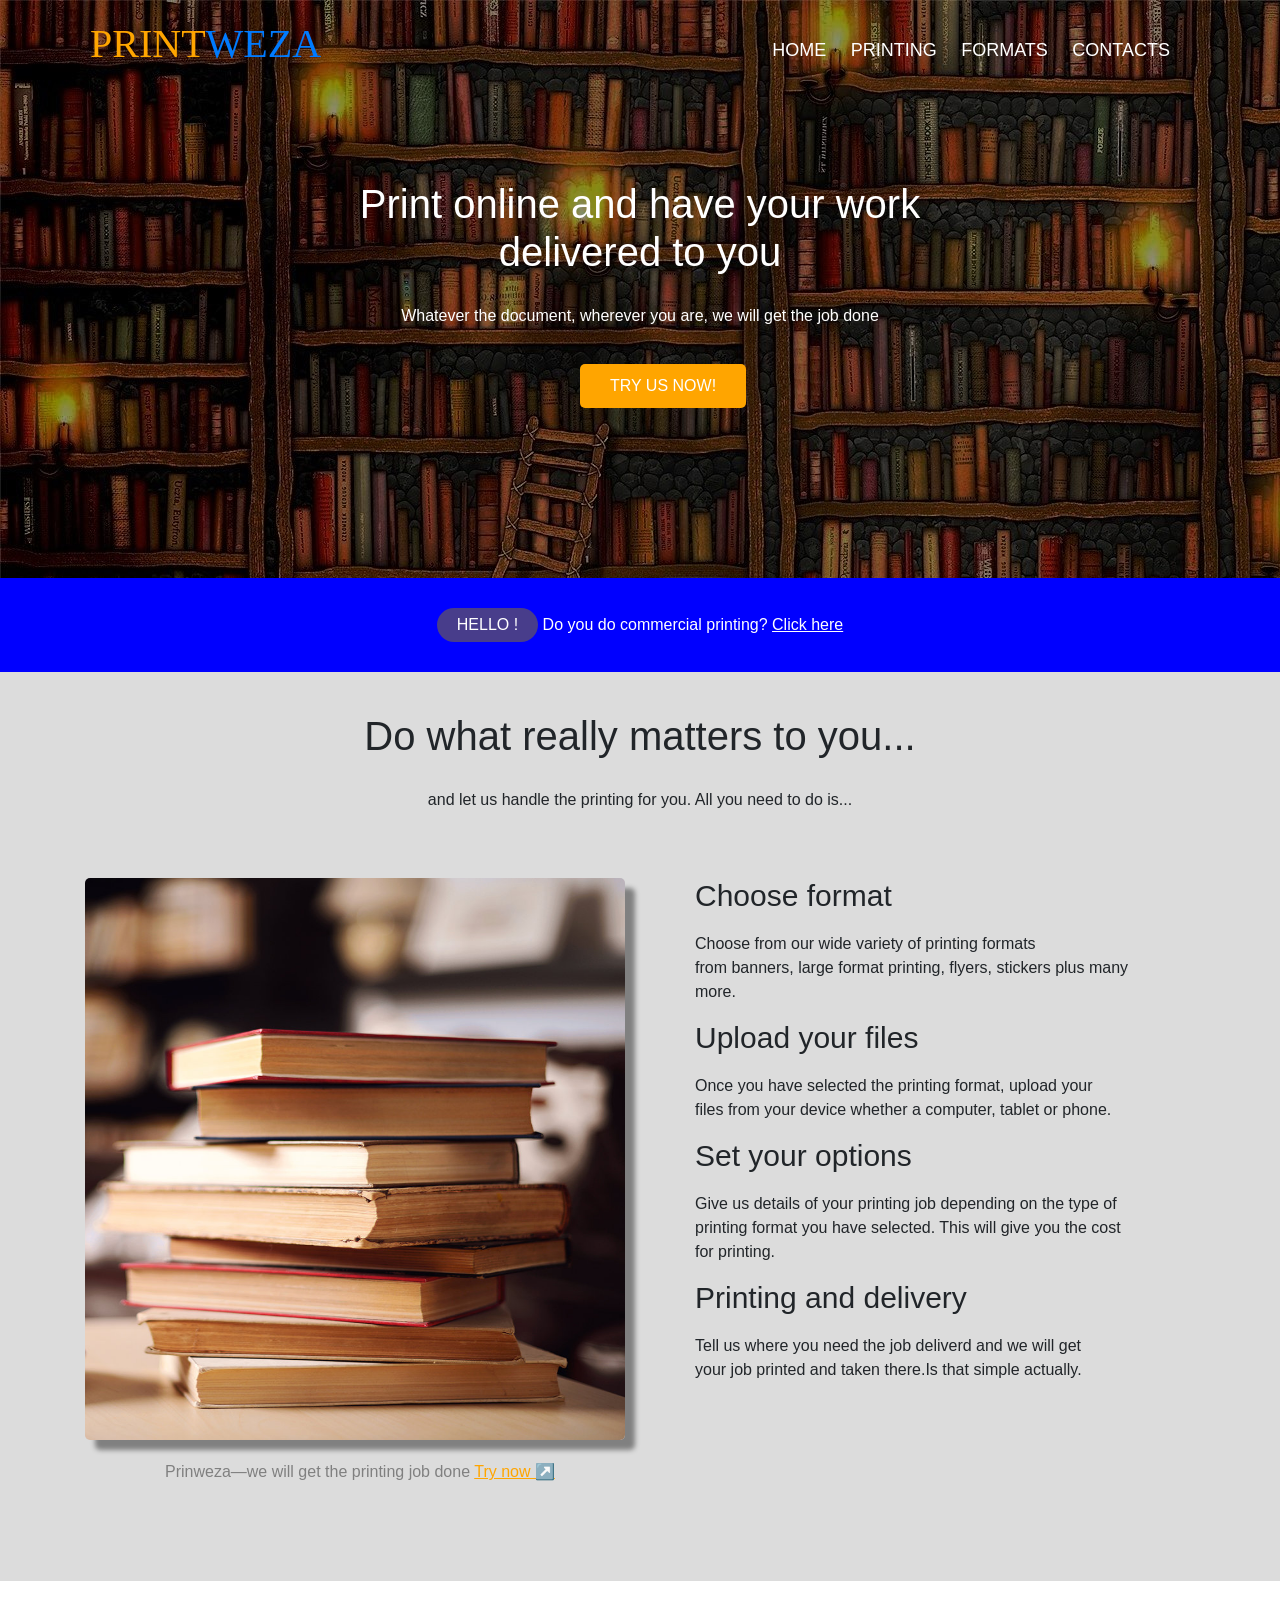
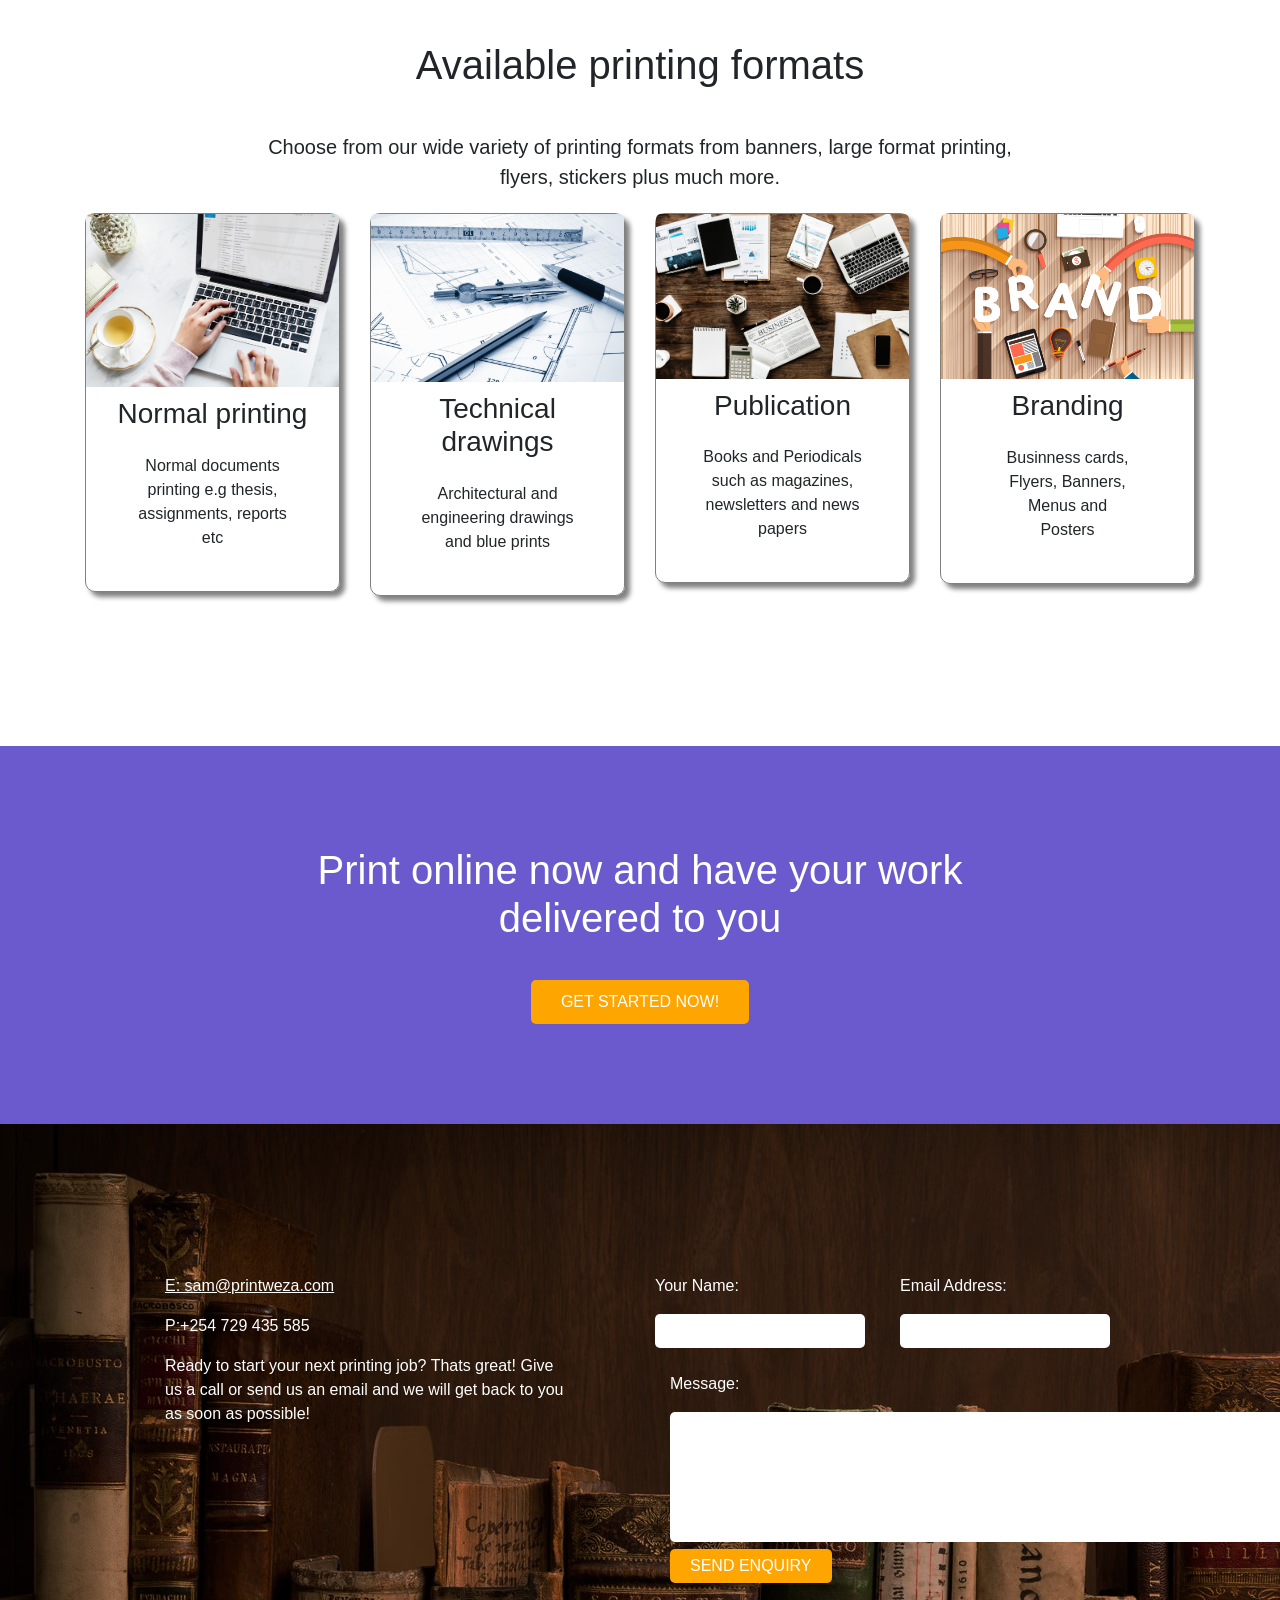
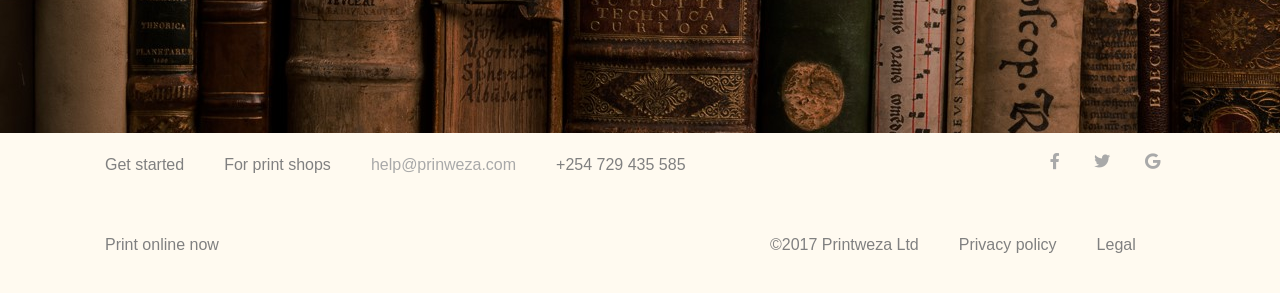
<file: index.html>
<!DOCTYPE html>
<html>
<head>
	<title>Print Weza</title>
	<link rel="stylesheet" href="https://stackpath.bootstrapcdn.com/bootstrap/4.3.1/css/bootstrap.min.css" integrity="sha384-ggOyR0iXCbMQv3Xipma34MD+dH/1fQ784/j6cY/iJTQUOhcWr7x9JvoRxT2MZw1T" crossorigin="anonymous">
	<link rel='stylesheet' href='https://use.fontawesome.com/releases/v5.7.0/css/all.css' integrity='sha384-lZN37f5QGtY3VHgisS14W3ExzMWZxybE1SJSEsQp9S+oqd12jhcu+A56Ebc1zFSJ' crossorigin='anonymous'>
	<link rel="stylesheet" type="text/css" href="style.css">
	<script src=""></script>
</head>
	
<body>
<header>
	
	<div class="logo">
		<h1><a href=""><span style="color: orange">PRINT</span>WEZA</a></h1>
	</div>
	
	<div class="nav">
		<ul>
			<span><li><a href="">HOME</a></li></span>
			<span><li><a href="#printing">PRINTING</a></li></span>
			<span><li><a href="#formats">FORMATS</a></li></span>
			<span><li><a href="#contacts">CONTACTS</a></li></span>
		</ul>
	</div>
	
	<div class="intro">
		<h1>Print online and have your work<br> delivered to you</h1>
		<p>Whatever the document, wherever you are, we will get the job done</p>
		<button><a href="login.html">TRY US NOW!</a></button>
	</div>
	
</header>
	
<section class="section_0">
	<div class="help">
		<button><a href="">HELLO !</a></button>
		<span>Do you do commercial printing? <a href="">Click here</a></span>
	</div>
</section>

<section class="section-1">
	<div id="printing">
	<div class="list">
		<h1>Do what really matters to you...</h1>
		<p>and let us handle the printing for you. All you need to do is...</p>
	</div>
	
	<div class="container">
		<div class="row">
			<div class="col-xs-6 col-sm-6 col-md-6 col-lg-6">
				<img  class="img1" src="book.jpg">
				<p class="link">Prinweza&#8213;we will get the printing job done <a href="">Try now &#x2197;</a></p>
			</div>
			
			<div class="col-xs-6 col-sm-6 col-md-6 col-lg-6" >
				<ol>
					<li>
						<h3>Choose format</h3>
						<p>Choose from our wide variety of printing formats<br> from banners, large format printing, flyers, stickers plus many<br> more.</p>
					</li>
					
					<li>
						<h3>Upload your files</h3>
						<p>Once you have selected the printing format, upload your<br> files from your device whether a computer, tablet or phone.</p>
					</li>
					
					<li>
						<h3>Set your options</h3>
						<p>Give us details of your printing job depending on the type of<br> printing format you have selected. This will give you the cost<br> for printing. </p>
					</li>
					
					<li>
						<h3>Printing and delivery</h3>
						<p>Tell us where you need the job deliverd and we will get<br> your job printed and taken there.Is that simple actually.</p>
					</li>
				</ol>
			</div>
		</div>
	</div>
</div>
</section>

<section class="section_2">
	<div id="formats">
	<div class="format">
		<h1>Available printing formats</h1>
		<p>Choose from our wide variety of printing formats from banners, large format printing,<br> flyers, stickers plus much more.</p>
	</div>
	
	<div class="container">
		<div class="row">
			<div class="col-xs-3 col-sm-3 col-md-3 col-lg-3">
				<div class="format_1">
					<li>
						<img src="publication4.jpg">
							<h3>Normal printing</h3>
							<p>Normal documents<br> printing e.g thesis,<br> assignments, reports<br> etc</p>
					</li>
				</div>
			</div>
			
			<div class="col-xs-3 col-sm-3 col-md-3 col-lg-3">
				<div class="format_1">
					<li>
						<img src="drawing8.jpg">
							<h3>Technical<br> drawings</h3>
							<p>Architectural and<br> engineering drawings<br> and blue prints</p>
					</li>
				</div>
			</div>
			
			<div class="col-xs-3 col-sm-3 col-md-3 col-lg-3">
				<div class="format_1">
					<li>
						<img src="publication1.jpg">
							<h3>Publication</h3>
							<p>Books and Periodicals<br> such as magazines,<br> newsletters and news<br> papers </p>	
					</li>
				</div>
			</div>
			
			<div class="col-xs-3 col-sm-3 col-md-3 col-lg-3">
				<div class="format_1">
					<li>
						<img src="brand6.png">
							<h3>Branding</h3>
							<p>Businness cards,<br> Flyers, Banners,<br> Menus and<br> Posters</p>
					</li>
				</div>
			</div>
		</div>
	</div>
	</div>
</section>
	
<section class="section_3">
	<div class="container">
		<div class="row">
			<div class="col-xs-12 col-sm-12 col-md-12 col-lg-12">
				<div class="contact">
					<h1>Print online now and have your work<br> delivered to you</h1>
					<button><a href="">GET STARTED NOW!</a></button>
				</div>
			</div>
		</div>
	</div>
</section>	
	
<section class="section_4">
	<div class="container">
		<div class="row">
				<div class="col-xs-6 col-sm-6 col-md-6 col-lg-6">
					<p class="para2">E: sam@printweza.com</p>
					<p class="para1">P:+254 729 435 585</p>
					<p class="para1">Ready to start your next printing job? Thats great! Give<br> us a call or send us an email and we will get back to you<br> as soon as possible!</p>
				</div>
			
				<div class="col-xs-6 col-sm-6 col-md-6 col-lg-6">
					<div class="row">
						<div class="col-xs-6 col-sm-6 col-md-6 col-lg-6">
							<p class="para1">Your Name:</p>
							<input type="text" >
						</div>
					
					<div class="col-xs-6 col-sm-6 col-md-6 col-lg-6">
						<p class="para1">Email Address:</p>
						<input type="text" >
						</div>
					</div>
					<br>
					<div class="col-xs-12 col-sm-12 col-md-12 col-lg-12">
						<p class="para1">Message:</p>
							<textarea  rows="5" cols="63" placeholder="" ></textarea>
							<button><a href="">SEND ENQUIRY</a></button>
					</div>
			</div>
		</div>	
	</div>
</section>
	
	<footer>
		<div class="container">
			<div class="row">
				<div class="col-xs-10 col-sm-10 col-md-10 col-lg-10">
					<div class="col-xs-2.5 col-sm-2.5 col-md-2.5 col-lg-2.5">
						<p>Get started</p>
					</div>
					<div class="col-xs-2.5 col-sm-2.5 col-md-2.5 col-lg-2.5">
						<p>For print shops</p>
					</div>
					<div class="col-xs-2.5 col-sm-2.5 col-md-2.5 col-lg-2.5">
						<p><a href="">help@prinweza.com</a></p>
					</div>
					<div class="col-xs-2.5 col-sm-2.5 col-md-2.5 col-lg-2.5">
						<p>+254 729 435 585</p>
					</div>
				</div>
				
				<div class="col-xs-2 col-sm-2 col-md-2 col-lg-2">
					<a href="https://www.facebook.com/"><i class='fab fa-facebook-f'></i></a>
					<a href="https://twitter.com/"><i class='fab fa-twitter'></i></a>
					<a href="https://www.google.com"><i class='fab fa-google'></i></a>
				</div>
			</div>
			
			<div class="row">
				<div class="col-xs-7 col-sm-7 col-md-7 col-lg-7">
					<p>Print online now</p>
				</div>
				
				<div class="col-xs-5 col-sm-5 col-md-5 col-lg-5">
					<div class="col-xs-1.6 col-sm-1.6 col-md-1.6 col-lg-1.6">
						<p>&copy;2017 Printweza Ltd</p>
					</div>
					<div class="col-xs-1.6 col-sm-1.6 col-md-1.6 col-lg-1.6">
						<p>Privacy policy</p>
					</div>
					<div class="col-xs-1.6 col-sm-1.6 col-md-1.6 col-lg-1.6">
						<p>Legal</p>
					</div>
				</div>
			</div>
		</div>
	</footer>
	
	<script src="https://code.jquery.com/jquery-3.3.1.slim.min.js" integrity="sha384-q8i/X+965DzO0rT7abK41JStQIAqVgRVzpbzo5smXKp4YfRvH+8abtTE1Pi6jizo" crossorigin="anonymous"></script>
<script src="https://cdnjs.cloudflare.com/ajax/libs/popper.js/1.14.7/umd/popper.min.js" integrity="sha384-UO2eT0CpHqdSJQ6hJty5KVphtPhzWj9WO1clHTMGa3JDZwrnQq4sF86dIHNDz0W1" crossorigin="anonymous"></script>
<script src="https://stackpath.bootstrapcdn.com/bootstrap/4.3.1/js/bootstrap.min.js" integrity="sha384-JjSmVgyd0p3pXB1rRibZUAYoIIy6OrQ6VrjIEaFf/nJGzIxFDsf4x0xIM+B07jRM" crossorigin="anonymous"></script>
</body>
</html>
</file>
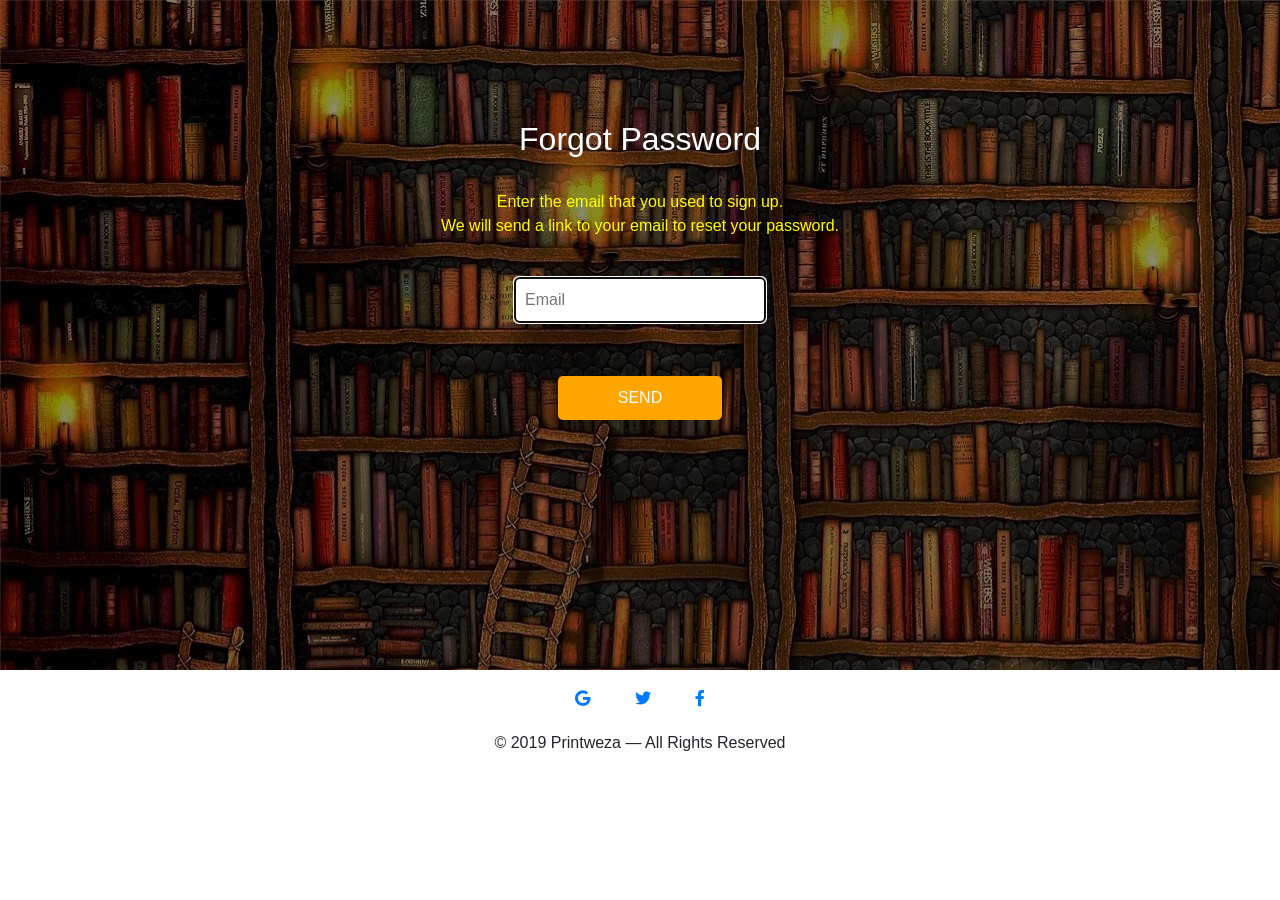
<file: forgot.html>
<!DOCTYPE html>
<html>
<head>
	<title>Forgot password</title>
	
	<link rel="stylesheet" href="https://stackpath.bootstrapcdn.com/bootstrap/4.3.1/css/bootstrap.min.css" integrity="sha384-ggOyR0iXCbMQv3Xipma34MD+dH/1fQ784/j6cY/iJTQUOhcWr7x9JvoRxT2MZw1T" crossorigin="anonymous">
	<link rel='stylesheet' href='https://use.fontawesome.com/releases/v5.7.0/css/all.css' integrity='sha384-lZN37f5QGtY3VHgisS14W3ExzMWZxybE1SJSEsQp9S+oqd12jhcu+A56Ebc1zFSJ' crossorigin='anonymous'>

	<link rel="stylesheet" href="style.css" >
	
</head>
	
<body>
	<div class="forgot">
		<form onsubmit="return myFunction()" action="reset.html">
			<h2>Forgot Password</h2>
			<br>
			<p>Enter the email that you used to sign up.<br> We will send a link to your email to reset your password.</p>
			<br>
			<input type="email" autocomplete="off" autofocus id ="email" placeholder="Email">
			<br><br>
			<button type="submit">SEND</button>
		</form>
	</div>
	
	<div class="links">
		<a href="https://www.google.com"><i class='fab fa-google'></i></a>
		<a href="https://twitter.com/"><i class='fab fa-twitter'></i></a>
		<a href="https://www.facebook.com/"><i class='fab fa-facebook-f'></i></a>
	</div>

	<div class="rights">
		<p>&copy; 2019 Printweza &#8213; All Rights Reserved</p>
	</div>
	
	<script>
		function myFunction(){
			
			var email = document.getElementById("email");
			
			if(email.value.trim() == ""){
				alert("Enter email");
				return false;
			}
			
		}
	
	</script>
</body>
</html>
</file>
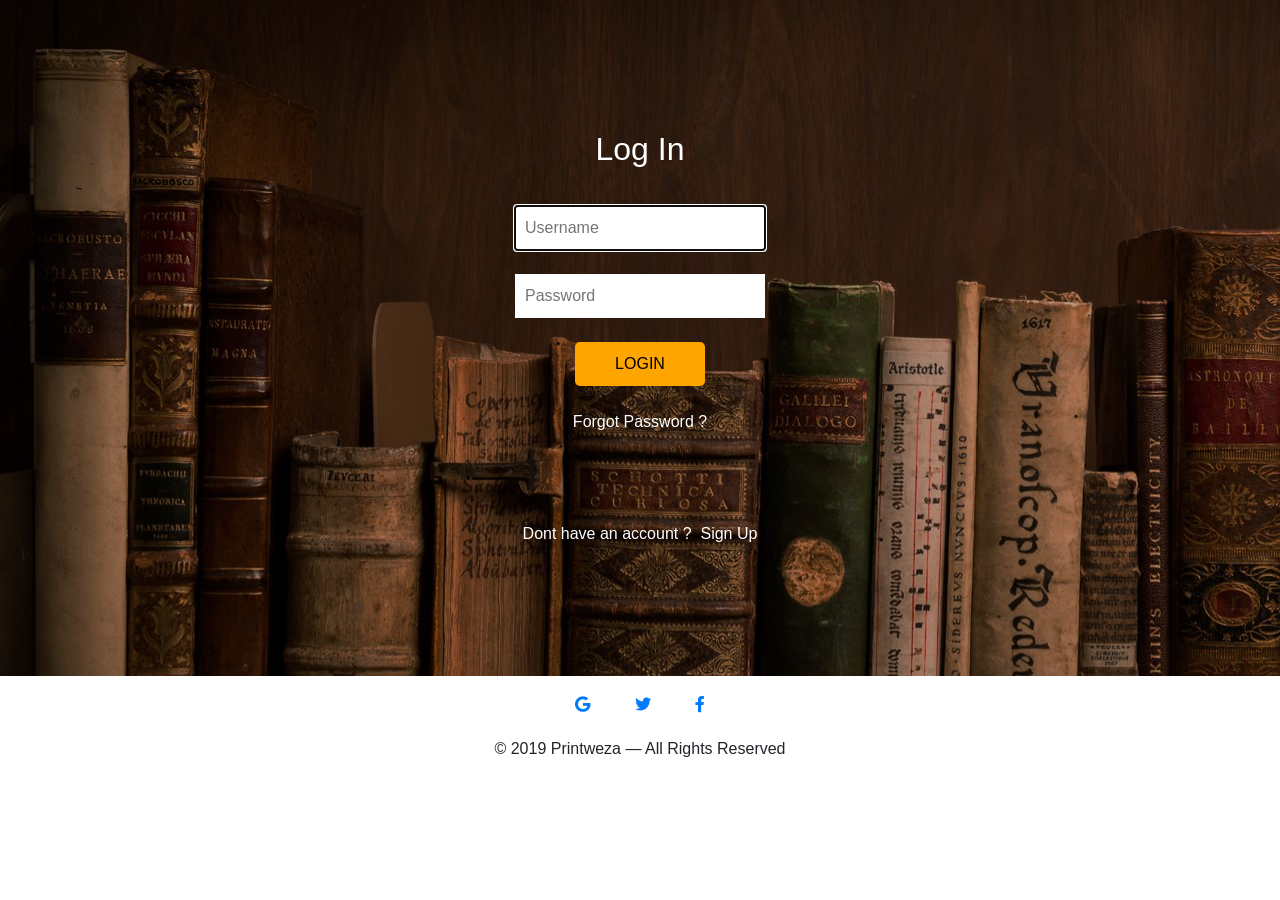
<file: login.html>
<!DOCTYPE html>
<html>

<head>
	<title>Log In</title>
	
	<link rel="stylesheet" href="https://stackpath.bootstrapcdn.com/bootstrap/4.3.1/css/bootstrap.min.css" integrity="sha384-ggOyR0iXCbMQv3Xipma34MD+dH/1fQ784/j6cY/iJTQUOhcWr7x9JvoRxT2MZw1T" crossorigin="anonymous">
	<link rel='stylesheet' href='https://use.fontawesome.com/releases/v5.7.0/css/all.css' integrity='sha384-lZN37f5QGtY3VHgisS14W3ExzMWZxybE1SJSEsQp9S+oqd12jhcu+A56Ebc1zFSJ' crossorigin='anonymous'>
	<link rel="stylesheet" href="style.css" >
	
</head>

<body>
	
	<div class="frm">
		<form onsubmit="return myLogin()" action="weza.html">
			<h2>Log In</h2>
			<input type="text" autocomplete="off" autofocus id="uname" placeholder="Username">
			<br><br>
			<input type="password" id="pass" placeholder="Password">
			<br><br>
			<button type="submit">LOGIN</button>
			<br><br>
			<p><a href="forgot.html">Forgot Password ?</a></p>
			<br><br><br>
			<p>Dont have an account ? &nbsp;<a href="signup.html">Sign Up</a></p>
			<br>
		</form>
	</div>
	
	<div class="links">
		<a href="https://www.google.com"><i class='fab fa-google'></i></a>
		<a href="https://twitter.com/"><i class='fab fa-twitter'></i></a>
		<a href="https://www.facebook.com/"><i class='fab fa-facebook-f'></i></a>
	</div>

	<div class="rights">
		<p>&copy; 2019 Printweza &#8213; All Rights Reserved</p>
	</div>
	
</body>
	
<script>
	function myLogin(){
		
		var username = document.getElementById("uname");
		
		var password = document.getElementById("pass");
		
		if(username.value.trim() == "" && password.value.trim() == ""){
			alert("Fill in the details below");
			return false;
		}
		
		if(username.value.trim() == ""){
			alert("Enter username");
			return false;
		}
		
		if(password.value.trim() == ""){
			alert("Enter password");
			return false;
		}
		
		if (password.value.trim() !== "samuel"){
			alert("Wrong password");
			return false;
		}
	}
	
</script>
</html>
</file>
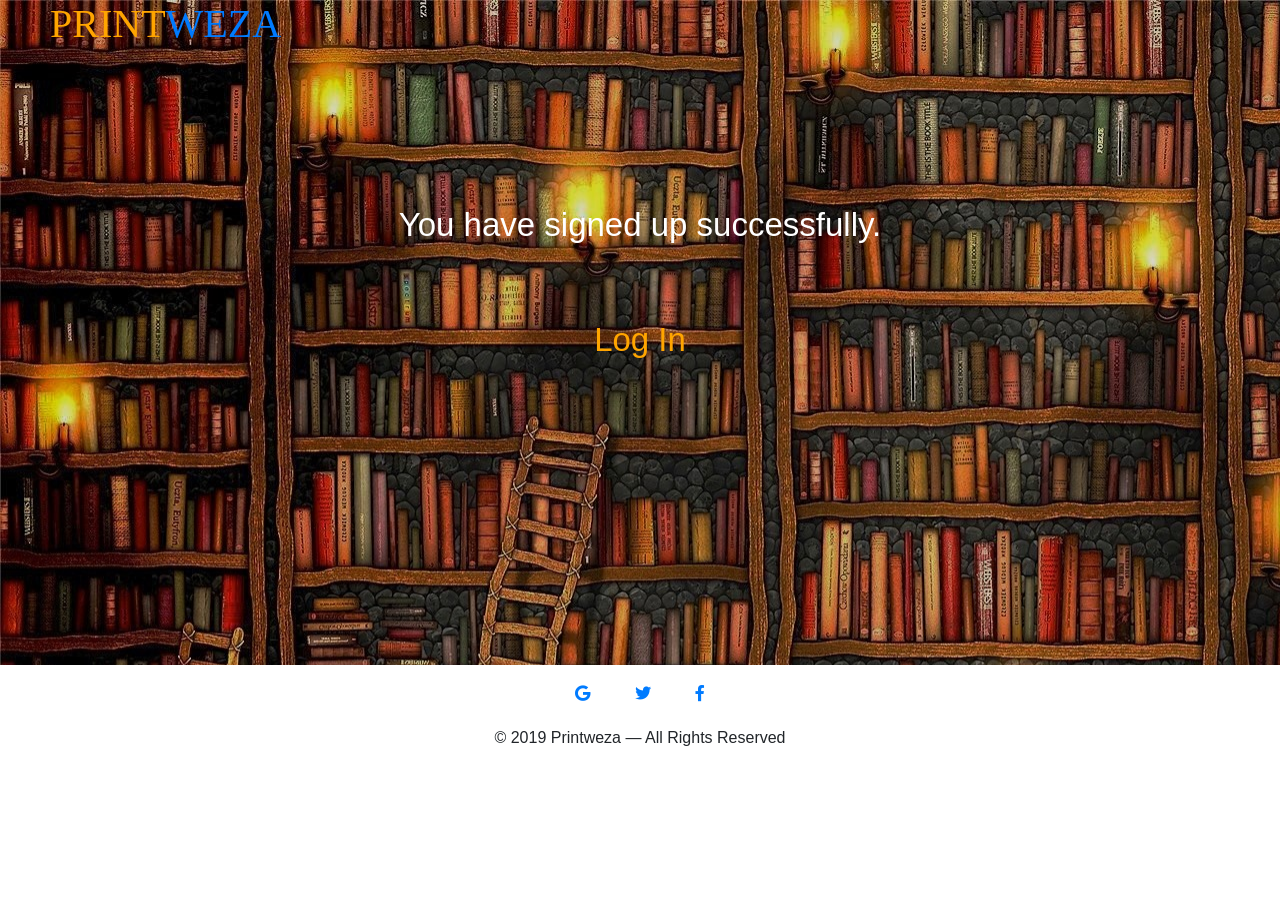
<file: message.html>
<!DOCTYPE html>
<html>
	<head>
		<title>Message</title>
		
		<link rel="stylesheet" href="https://stackpath.bootstrapcdn.com/bootstrap/4.3.1/css/bootstrap.min.css" integrity="sha384-ggOyR0iXCbMQv3Xipma34MD+dH/1fQ784/j6cY/iJTQUOhcWr7x9JvoRxT2MZw1T" crossorigin="anonymous">
		<link rel='stylesheet' href='https://use.fontawesome.com/releases/v5.7.0/css/all.css' integrity='sha384-lZN37f5QGtY3VHgisS14W3ExzMWZxybE1SJSEsQp9S+oqd12jhcu+A56Ebc1zFSJ' crossorigin='anonymous'>
		<link rel="stylesheet" href="style.css" >
		
	</head>
	<body>
		
		<div class="logo">
		<h1><a href="weza.html"><span style="color: orange">PRINT</span>WEZA</a></h1>
		</div>
		
		<div class="msg">
			<p>You have signed up successfully.</p>
			<br>
			<a href="login.html">Log In</a>
		</div>
		
		<div class="links">
			<a href="https://www.google.com"><i class='fab fa-google'></i></a>
			<a href="https://twitter.com/"><i class='fab fa-twitter'></i></a>
			<a href="https://www.facebook.com/"><i class='fab fa-facebook-f'></i></a>
		</div>

	<div class="rights">
		<p>&copy; 2019 Printweza &#8213; All Rights Reserved</p>
	</div>
	</body>
</html>
</file>
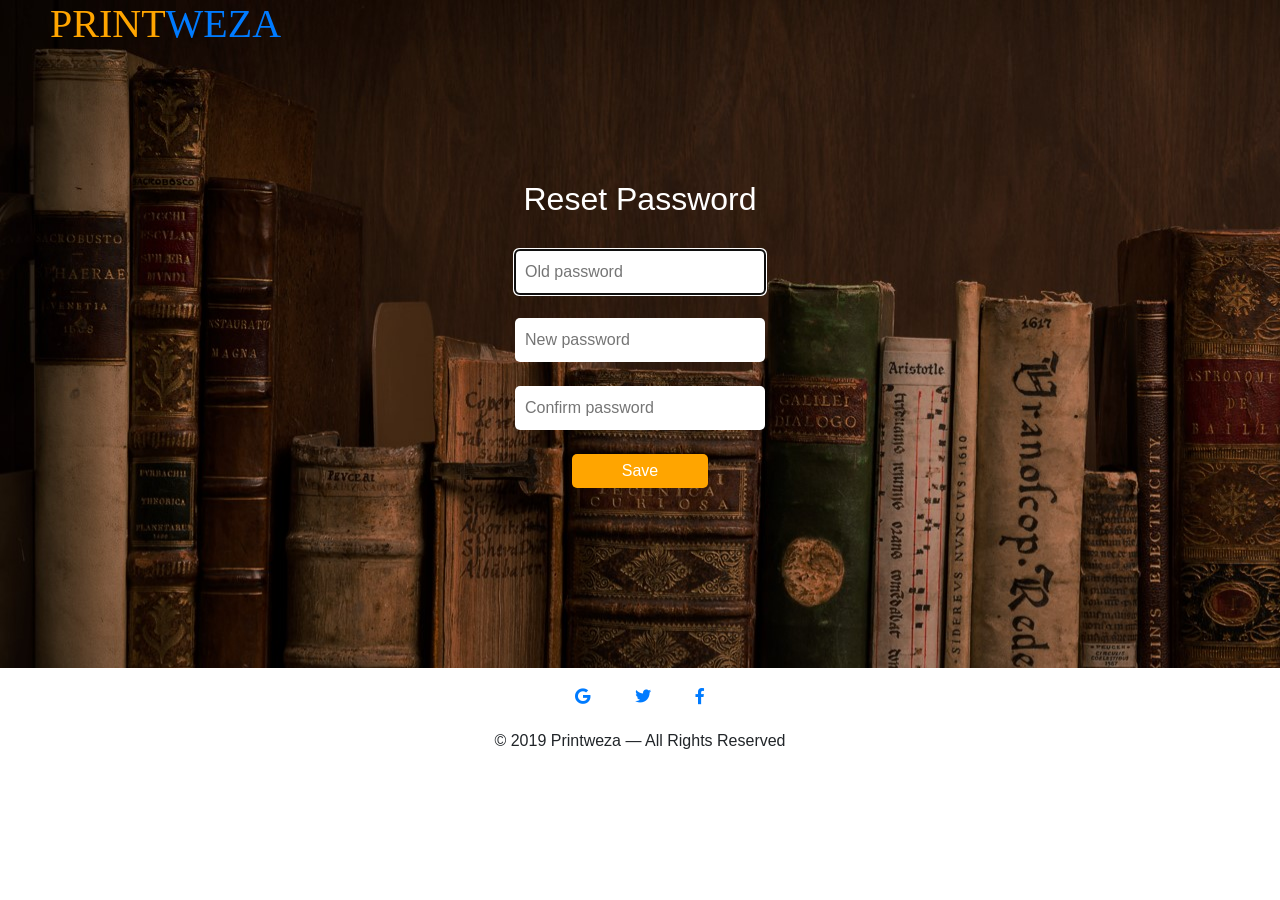
<file: reset.html>
<!DOCTYPE html>
<html>
<head>
	<title>Reset password</title>
	
	<link rel="stylesheet" href="https://stackpath.bootstrapcdn.com/bootstrap/4.3.1/css/bootstrap.min.css" integrity="sha384-ggOyR0iXCbMQv3Xipma34MD+dH/1fQ784/j6cY/iJTQUOhcWr7x9JvoRxT2MZw1T" crossorigin="anonymous">
	<link rel='stylesheet' href='https://use.fontawesome.com/releases/v5.7.0/css/all.css' integrity='sha384-lZN37f5QGtY3VHgisS14W3ExzMWZxybE1SJSEsQp9S+oqd12jhcu+A56Ebc1zFSJ' crossorigin='anonymous'>
	<link rel="stylesheet" href="style.css" >
	
</head>

<body>
	
	<div class="logo">
		<h1><a href="weza.html"><span style="color: orange">PRINT</span>WEZA</a></h1>
	</div>
	<!--
	<div class="nav">
		<ul>
			<span><li><a href="weza.html">HOME</a></li></span>
			<span><li><a href="#printing">PRINTING</a></li></span>
			<span><li><a href="#formats">FORMATS</a></li></span>
			<span><li><a href="#contacts">CONTACTS</a></li></span>
		</ul>
	</div>
	-->
	<div class="reset">
		<form onsubmit="return myReset()" action="login.html">
			<h2>Reset Password</h2>
			<br>
			<input type="password" autocomplete="off" autofocus id="o_pass" placeholder="Old password">
			<br><br>
			<input type="password" id="pass" placeholder="New password">
			<br><br>
			<input type="password" id="c_pass" placeholder="Confirm password">
			<br><br>
			<button type="submit">Save</button>
		
		</form>
	</div>
	
	<div class="links">
		<a href="https://www.google.com"><i class='fab fa-google'></i></a>
		<a href="https://twitter.com/"><i class='fab fa-twitter'></i></a>
		<a href="https://www.facebook.com/"><i class='fab fa-facebook-f'></i></a>
	</div>

	<div class="rights">
		<p>&copy; 2019 Printweza &#8213; All Rights Reserved</p>
	</div>
	
	<script>
		function myReset(){
			var oldPassword = document.getElementById("o_pass");
			
			var newPassword = document.getElementById("pass");
			
			var confirmPassword = document.getElementById("c_pass")
			
			if (oldPassword.value.trim() == "" && newPassword.value.trim() == "" && confirmPassword.value.trim() == ""){
				alert("Fill in the blanks below");
				return false;
			}
			
			if (oldPassword.value.trim() == ""){
				alert("Fill in the old password");
				return false;
			}
			
			if (newPassword.value.trim() == ""){
				alert("Fill in the new password");
				return false;
			}
			
			if (confirmPassword.value.trim() == ""){
				alert("Confirm the password");
				return false;
			}
			
			if (newPassword.value.trim() !== confirmPassword.value.trim()){
				alert("Passwords do not match");
				return false;
			}
		}
	</script>
	
</body>

</html>
</file>
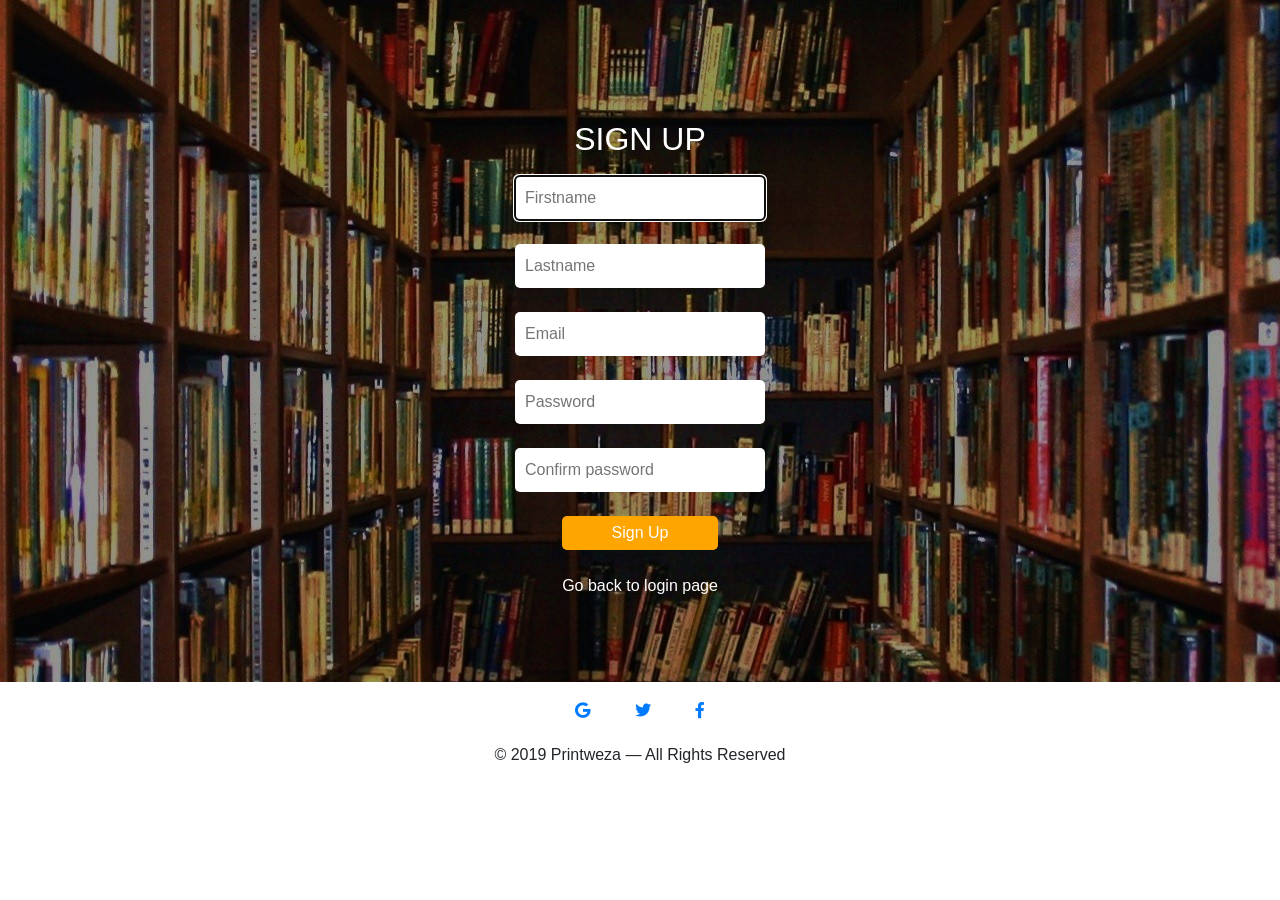
<file: signup.html>
<!DOCTYPE html>
<html>
<head>
	<title>Sign Up</title>
	
	<link rel="stylesheet" href="https://stackpath.bootstrapcdn.com/bootstrap/4.3.1/css/bootstrap.min.css" integrity="sha384-ggOyR0iXCbMQv3Xipma34MD+dH/1fQ784/j6cY/iJTQUOhcWr7x9JvoRxT2MZw1T" crossorigin="anonymous">
	<link rel='stylesheet' href='https://use.fontawesome.com/releases/v5.7.0/css/all.css' integrity='sha384-lZN37f5QGtY3VHgisS14W3ExzMWZxybE1SJSEsQp9S+oqd12jhcu+A56Ebc1zFSJ' crossorigin='anonymous'>
	<link rel="stylesheet" href="style.css" >
	
</head>
	
<body>
	
	<div class="signup">
		<form onsubmit="return mySign()" action="message.html">
			<h2>SIGN UP</h2>
			<input type="text" autocomplete="off" autofocus id="fname" placeholder="Firstname">
			<br><br>
			<input type="text" autocomplete="off" id="lname" placeholder="Lastname">
			<br><br>
			<input type="email" autocomplete="off" id="email" placeholder="Email">
			<br><br>
			<input type="password" id="pass" placeholder="Password">
			<br><br>
			<input type="password" id="c_pass" placeholder="Confirm password">
			<br><br>
			<button type="submit">Sign Up</button>
			<br><br>
			<a href="login.html">Go back to login page</a>
			<br><br>
		</form>
	</div>
	
	<div class="links">
		<a href="https://www.google.com"><i class='fab fa-google'></i></a>
		<a href="https://twitter.com/"><i class='fab fa-twitter'></i></a>
		<a href="https://www.facebook.com/"><i class='fab fa-facebook-f'></i></a>
	</div>

	<div class="rights">
		<p>&copy; 2019 Printweza &#8213; All Rights Reserved</p>
	</div>
	
	<script>
	
		function mySign(){
			
			var firstname = document.getElementById("fname");
			
			var lastname = document.getElementById("lname");
			
			var email = document.getElementById("email");
			
			var password = document.getElementById("pass");
			
			var confirm = document.getElementById("c_pass");
			
			if(firstname.value.trim() == "" && lastname.value.trim() == "" && email.value.trim() == "" && password.value.trim() == "" && confirm.value.trim() == ""){
			    alert("Fill in the details below");
				return false;
			  }
			
			if(firstname.value.trim() == ""){
			   alert("Enter your firstname");
				return false;
			}
			
			if(lastname.value.trim() == ""){
			   alert("Enter your lastname");
				return false;
			}
			
			if(email.value.trim() == ""){
			   alert("Enter your email");
				return false;
			}
			
			if(password.value.trim() == ""){
			   alert("Enter your password");
				return false;
			}
			
			if(confirm.value.trim() == ""){
			   alert("Confirm your password");
				return false;
			}
			
			if(password.value.trim() != confirm.value.trim()){
			   alert("Passwords do not match");
				return false;
			}
		}
		
	</script>
	
</body>
</html>
</file>
<file: style.css>
html,body{
	margin: 0;
	padding: 0;
}

/*...........Header code.............*/
header{
	background-image: url(book12.jpg);
	padding: 20px 40px 70px 40px;
}

.logo{
	float: left;
	font-family: Comic Sans MS;
}

.logo h1{
	margin: 0;
	padding: 0 0 0 50px;
}

.logo a{
	margin: 0;
	text-decoration: none;
}

.nav{
	float: right;
	padding-top: 17px;
	margin-right: 60px;
}

.nav ul{
	list-style-type: none;
	display: inline;
}

.nav li{
	display: inline;
	font-size: 18px;
	padding: 0 10px 0 10px;
}

.nav a{
	color:white;
}

.nav a:hover{
	color: orange;
}

.intro h1{
	text-align: center;
	color: #ffffff;
	font-weight: 200;
	padding-top: 160px;
	padding-bottom: 20px;
}

.intro p{
	text-align: center;
	color: #ffffff;
	padding-bottom: 20px;
}

.intro button{
	margin-left: 45%;
	background-color: orange;
	padding: 10px 30px 10px 30px;
	border: none;
	border-radius: 5px;
	margin-bottom: 100px;
}

.intro button a{
	color: #ffffff;
}

/*...........Section 0 code.......*/

.section_0{
	background-color: blue;
	text-align: center;
	padding: 30px;
}

.help button{
	background-color: darkslateblue;
	border: none;
	padding: 5px 20px 5px 20px;
	color: #ffffff;
	border-radius: 20px;
}

.help button a{
	text-decoration: none;
}

.help span{
	color: #ffffff;
}

.help a{
	color: #ffffff;
	text-decoration: underline;
}

/*.........................Section 1......................................*/

.section-1{
	background-color: #DCDCDC;
}

.section-1 img{
	width: 100%;
	height: 80%;
	border-radius: 5px;
	box-shadow: 10px 10px 5px grey;
}

.section-1 h3{
	font-size: 30px;
	padding-bottom: 10px;
}

.section-1 ol{
	list-style-type: none;
}

.section-1 .link{
	margin-left: 80px;
	margin-top: 20px;
	color: gray;
}

.section-1 a{
	color: orange;
	text-decoration: underline;
}

.list h1{
	text-align: center;
	padding-top: 40px;
	font-weight: 100;
	padding-bottom: 20px;
}

.list p{
	text-align: center;
	padding-bottom: 50px;
}

/*........................Section 2 code........................*/

.section_2{
	background-color:;
}

.format{
	text-align: center;
}

.format h1{
	margin-top: 60px;
	padding-bottom: 30px;
}

.format p{
	font-size: 20px;
	padding-bottom: 10px;
}

.section_2 li{
	list-style-type: none;
}

.section_2 img{
	width: 100%;
	height: 100%;
	border-top-left-radius: 5px;
	border-top-right-radius: 5px;
}

.section_2 h3{
	text-align: center;
	padding: 10px;
}

.section_2 p{
	text-align: center;
	padding: 5px;
}

.format_1{
	border: 1px solid grey;
	padding: 0 0 20px 0;
	margin-bottom: 150px;
	border-radius: 10px;
	box-shadow: 5px 5px 5px grey;
}


/*................Section 3...........................*/

.section_3{
	background-color: slateblue;
	text-align: center;
	padding: 100px;
}

.section_3 h1{
	padding-bottom: 30px;
	color: #ffffff;
	font-weight: 200;
}

.section_3 button{
	background-color: orange;
	color: #ffffff;
	padding: 10px 30px 10px 30px;
	border: none;
	border-radius: 5px;
}

.section_3 button a{
	color: #ffffff;
}

/*.............Section 4..............*/
.section_4{
	background-image: url(book132.jpg);
	padding: 150px;
}

.section_4 .para1{
	color: #ffffff;
}

.section_4 .para2{
	color: #ffffff;
	text-decoration: underline;
}

.section_4 input{
	border-radius: 5px;
	border: none;
	padding: 5px;
}

.section_4 textarea{
	border-radius: 5px;
	border: none;
	padding: 5px;
}

.section_4 button{
	background-color: orange;
	padding: 5px 20px 5px 20px;
	border: none;
	border-radius: 5px;
	
}

.section_4 button a{
	color: #ffffff;
}

/*.........Footer............*/

footer{
	background-color:floralwhite;
}

footer p{
	float: left;
	padding: 20px;
	color: gray;
}

footer i{
	padding: 15px;
	margin-top: 5px;
}

footer a{
	color: darkgray;
}

/*............Sign up form ...............*/

.signup{
	text-align: center;
	background-image: url(book9.1.jpg);
	padding-top: 100px;
	padding-bottom: 60px;
}

.signup h2{
	color: #fff;
	padding: 20px 0 10px 0;
}

.signup input{
	width: 250px;
	padding: 10px;
	border: none;
	border-radius: 5px;
}

.signup button{
	background-color: orange;
	color: #fff;
	padding: 5px 50px 5px 50px;
	border: none;
	border-radius: 5px;
}

.signup a{
	color: #fff;
}

/*..........Login form.........*/

.frm{
	text-align: center;
	padding-top: 100px;
	padding-bottom: 90px;
	background-image: url(book132.jpg)
}

.frm h2{
	color: #fff;
	padding: 30px;
}

.frm input{
	width: 250px;
	border: none;
	padding: 10px;
}

.frm button{
	background-color: orange;
	padding: 10px 40px 10px 40px;
	border: none;
	border-radius: 5px;
}

.frm p{
	color: #fff;
}

.frm a{
	color: #fff;
}

/*........Reset form............*/

.reset{
	text-align: center;
	background-image: url(book132.jpg);
	padding-top: 180px;
	padding-bottom: 180px;
}

.reset h2{
	color: #fff;
}

.reset input{
	width: 250px;
	border-radius: 5px;
	border: none;
	padding: 10px;
}

.reset button{
	background-color: orange;
	padding: 5px 50px 5px 50px;
	border: none;
	color: #fff;
	border-radius: 5px;
}

/*.......Forgot form............*/

.forgot{
	text-align: center;
	background-image: url(book12.jpg);
	padding-top: 120px;
	padding-bottom: 150px;
}

.forgot h2{
	color: #fff;
}

.forgot p{
	color: yellow;
}

.forgot input{
	width: 250px;
	border: none;
	padding: 10px;
	border-radius: 5px;
	margin-bottom: 30px;
}

.forgot button{
	background-color: orange;
	padding: 10px 60px 10px 60px;
	border: none;
	color: #fff;
	border-radius: 5px;
	margin-bottom: 100px;
}

/*.........Message form...........*/

.msg{
	background-image: url(book10.jpg);
	color: #fff;
	text-align: center;
	font-size: 33px;
	padding-top: 200px;
	padding-bottom: 300px;
	
}

.msg a{
	color: orange;
}

.msg_1{
	text-align: center;
	background-color: rgba(44,62,80,0.7);
	color: #fff;
	font-size: 33px;
	padding: 40px;
	margin-top: 100px;
	margin-left: 30%;
	margin-right: 30%;
	border-radius: 10px;
}

.msg_1 a{
	color: orange;
	text-decoration: underline;
}

.msg_2{
	text-align: center;
	background-color: rgba(44,62,80,0.7);
	color: #fff;
	font-size: 33px;
	padding: 40px;
	margin-top: 100px;
	margin-left: 30%;
	margin-right: 30%;
	border-radius: 10px;
}

.msg_2 a{
	text-align: center;
	color: orange;
	text-decoration: none;
}

.msg_2 a:hover{
	text-decoration: underline;
}

.links {
	text-align: center;
}

.links i{
	padding: 20px;
}

.rights{
	text-align: center;
	padding: 5px;
}
</file>
